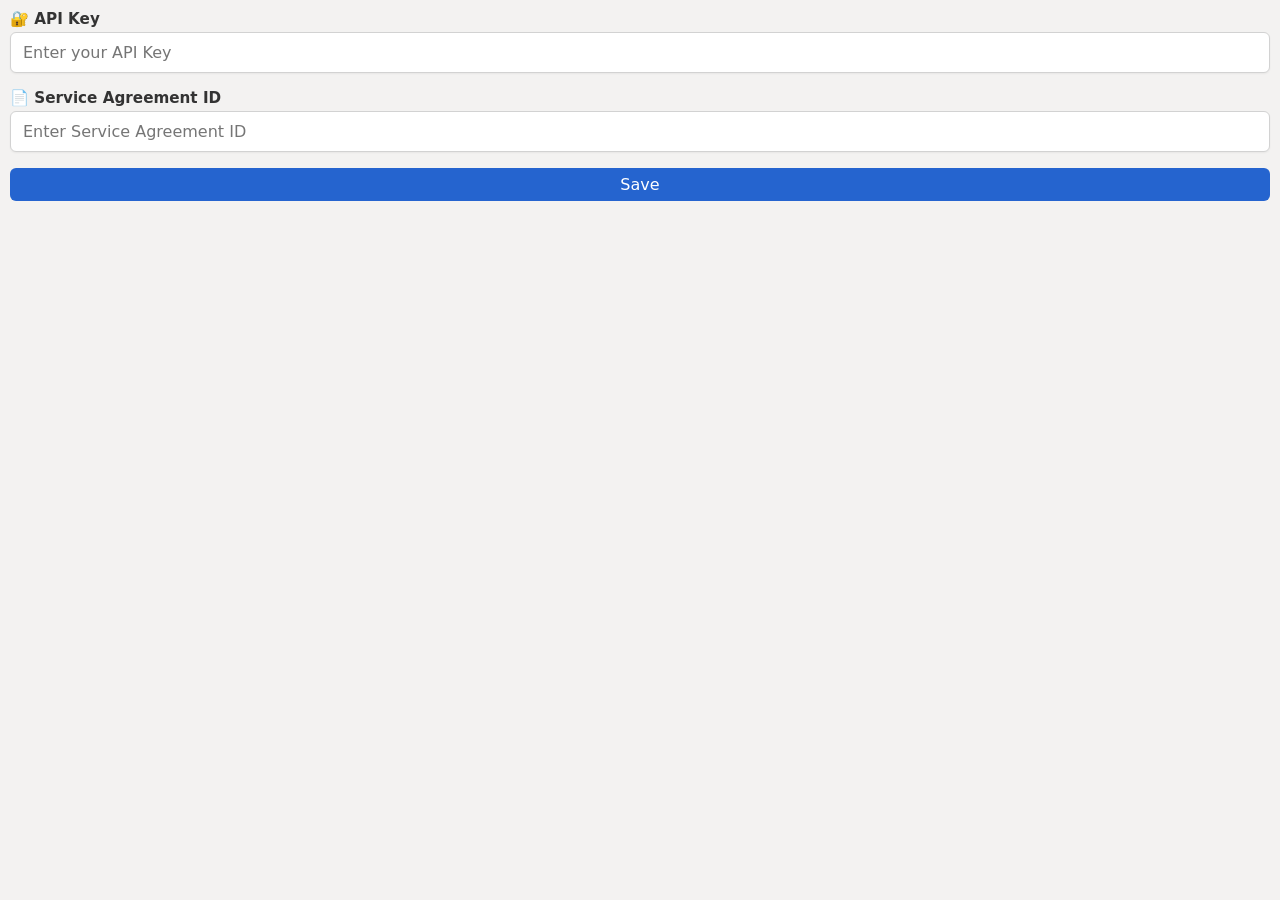
<file: configuration/configuration.html>
<!DOCTYPE html>
<html lang="en">
<head>
  <meta charset="UTF-8" />
  <title>Configuration</title>
  <script src="https://appsforoffice.microsoft.com/lib/1/hosted/office.js"></script>
  <link rel="stylesheet" href="configuration.css" />
  <link rel="stylesheet" href="https://cdnjs.cloudflare.com/ajax/libs/font-awesome/6.5.0/css/all.min.css" />

</head>
<body>
  <!-- <h2>Configure Evident Proof Settings</h2> -->

<form id="configForm">
  <label for="apiKey">🔐 API Key</label>
  <input type="text" id="apiKey" placeholder="Enter your API Key" />

  <label for="agreement">📄 Service Agreement ID</label>
  <input type="text" id="agreement" placeholder="Enter Service Agreement ID" />

  <button type="submit" id="actionBtn">Save</button>
</form>


  <div id="status" class="status"></div>

  <script src="configuration.js"></script>
</body>
</html>
</file>
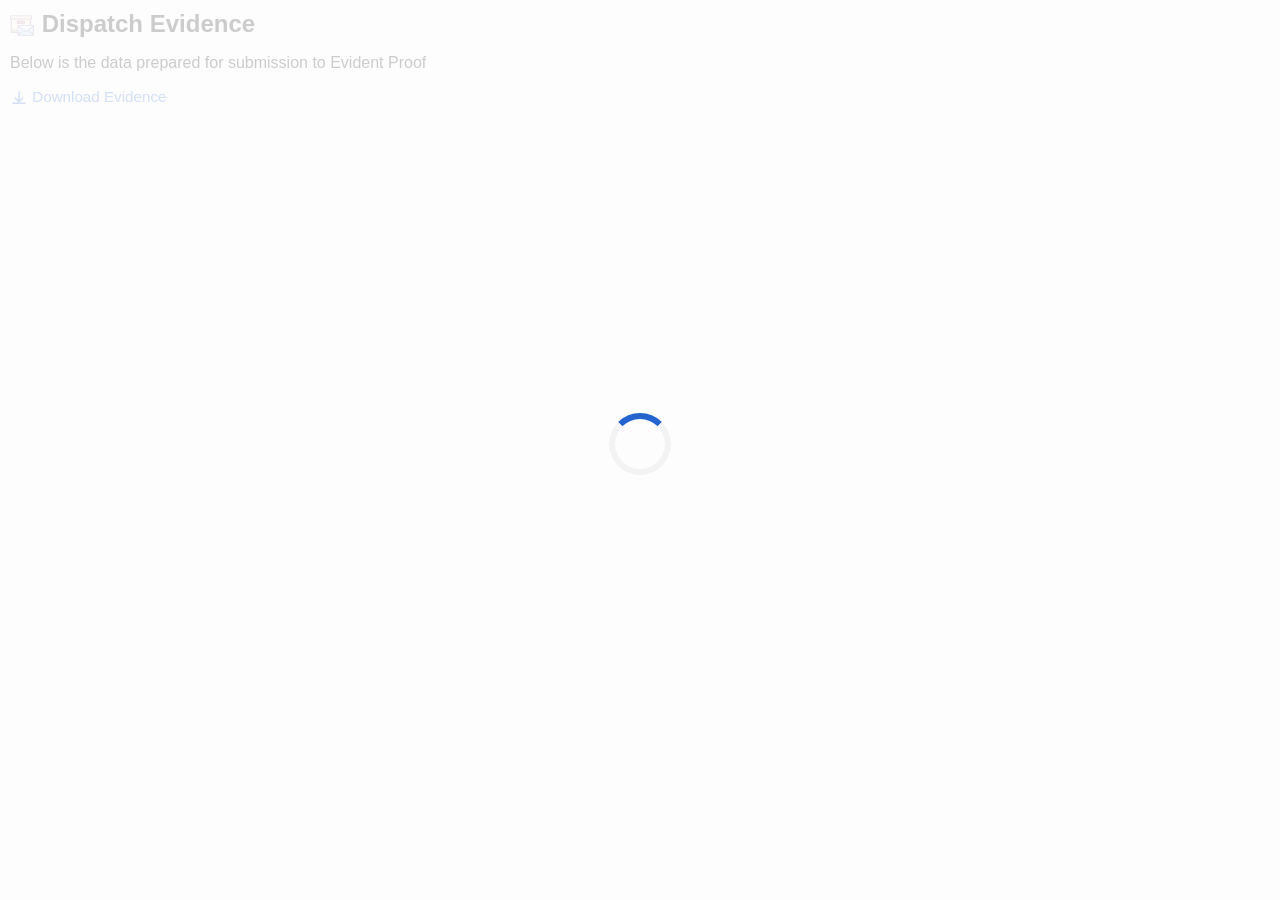
<file: submitevidence/submit-evidence.html>
<!DOCTYPE html>
<html>
<head>
  <meta charset="utf-8" />
  <title>Evidence Preview</title>
  <script src="https://appsforoffice.microsoft.com/lib/1/hosted/office.js"></script>
  <link rel="stylesheet" href="submit-evidence.css" />

</head>
<body>
  <h2>
  <img src="https://umaramir665.github.io/TestProject/assets/parcel-80.png" alt="Dispatch" style="height: 24px; vertical-align: middle; margin-right: 1px;">
  Dispatch Evidence
  </h2>

  <p id="description">Below is the data prepared for submission to Evident Proof</p>
  <div id="loader-overlay">
    <div class="spinner"></div> 
  </div>

  <div id="auditContextSection" class="section audit-context" style="display: none;">
    <h4>Proof certificate details</h4> 

    <div class="field">
      <label class="field-label" for="eventStatementDefinition">Seal event statement definition <span class="required">*</span></label>
      <textarea id="eventStatementDefinition" class="field-input" rows="3" maxlength="2000" placeholder="Enter the seal event statement definition"></textarea>
    </div>

    <div class="field">
      <label class="field-label" for="forTheAttentionOf">For the attention of <span class="required">*</span> <span class="hint">(max 40 chars)</span></label>
      <input id="forTheAttentionOf" class="field-input" type="text" maxlength="40" placeholder="Name / role" />
    </div>
  </div>

  <div id="content" style="display: none;"></div> 
  <div style="margin-bottom: 12px;">
      <span id="downloadBtn" style="color: #2564cf; text-decoration: none; cursor: pointer; font-size: 0.95rem;">
         <svg xmlns="http://www.w3.org/2000/svg"
       width="18" height="18"
       fill="currentColor"
       viewBox="0 0 24 24"
       style="vertical-align: middle;">
    <path d="M12 3a1 1 0 0 1 1 1v10.586l3.293-3.293a1 1 0 0 1 1.414 1.414l-5 5a1 1 0 0 1-1.414 0l-5-5A1 1 0 1 1 7.707 11.293L11 14.586V4a1 1 0 0 1 1-1zm-9 16a1 1 0 0 1 1-1h16a1 1 0 1 1 0 2H4a1 1 0 0 1-1-1z"/>
  </svg>
 Download Evidence
    </span>
  </div>
<div id="status" class="status" style="display: none; margin-top: 10px; font-weight: 600;"></div> 

<div id="buttons" style="display: none; margin-top: 20px; width: 100%;">  
  <button class="dispatch-btn" id="dispatchBtn" style="width: 100%; display: flex; align-items: center; justify-content: center;">
    <span style="display: inline-block; margin-right: 8px; transform: rotate(-90deg)">
      ⤵ 
    </span>  
    Dispatch Evidence
  </button>
</div>

<!-- 🔽 Add this just after buttons -->
  <script src="submit-evidence.js"></script>

</body>
</html>
</file>
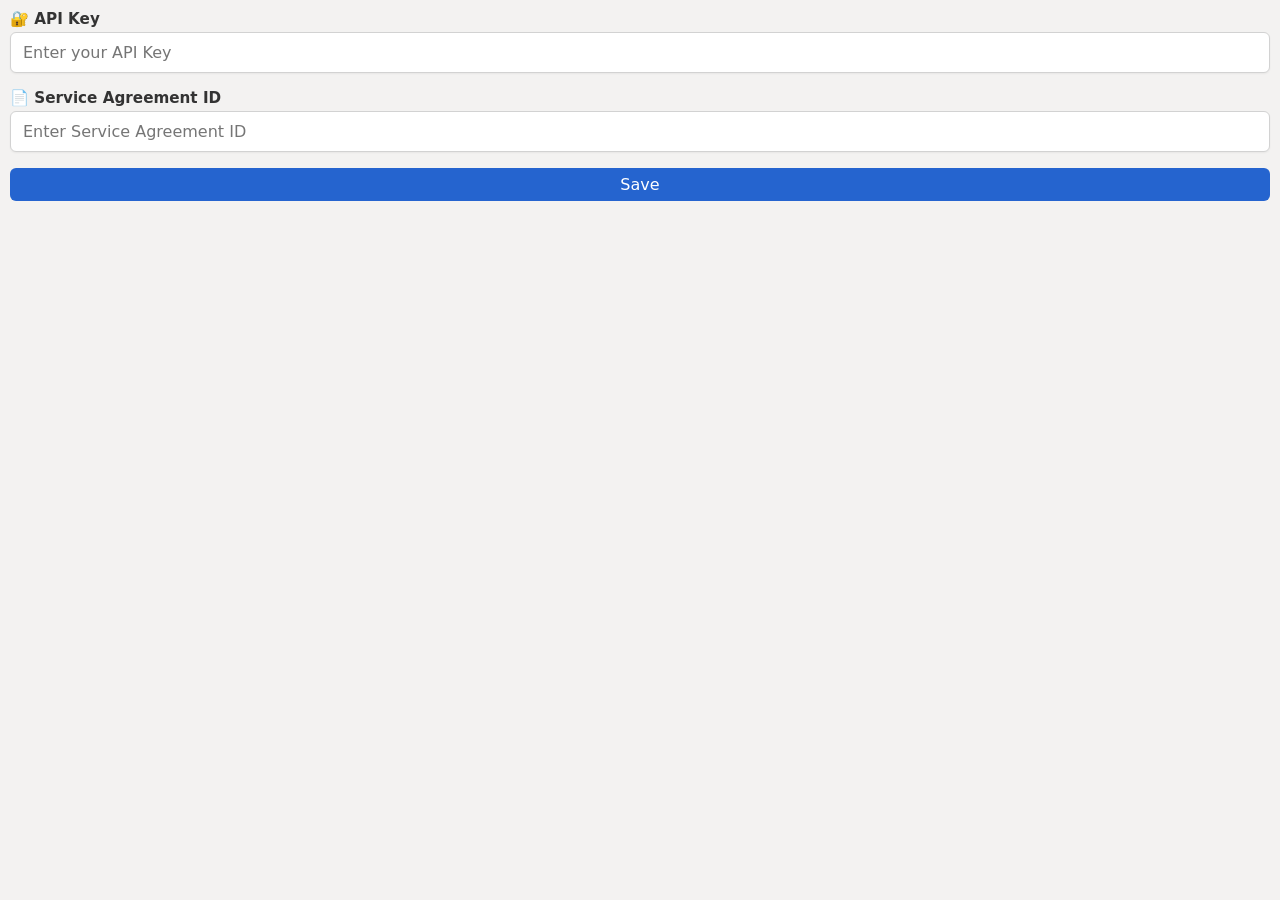
<file: taskpane/taskpane.html>
<!DOCTYPE html>
<html lang="en">
<head>
  <meta charset="UTF-8" />
  <title>Configuration</title>
  <script src="https://appsforoffice.microsoft.com/lib/1/hosted/office.js"></script>
  <link rel="stylesheet" href="taskpane.css" />
  <link rel="stylesheet" href="https://cdnjs.cloudflare.com/ajax/libs/font-awesome/6.5.0/css/all.min.css" />

</head>
<body>
  <!-- <h2>Configure Evident Proof Settings</h2> -->

<form id="configForm">
  <label for="apiKey">🔐 API Key</label>
  <input type="text" id="apiKey" placeholder="Enter your API Key" />

  <label for="agreement">📄 Service Agreement ID</label>
  <input type="text" id="agreement" placeholder="Enter Service Agreement ID" />

  <button type="submit" id="actionBtn">Save</button>
</form>


  <div id="status" class="status"></div>

  <script src="taskpane.js"></script>
</body>
</html>
</file>
<file: configuration/configuration.css>
:root {
  --primary: #2564cf;
  --primary-dark: #1b4da5;
  --border: #d2d2d2;
  --background: #f3f2f1;
  --text: #323130;
  --font: "Segoe UI", system-ui, sans-serif;
}

body {
  margin: 0;
  padding: 10px;
  font-family: var(--font);
  background-color: var(--background);
  color: var(--text);
}
button.save-mode {
  background-color: #107c10; /* green */
}

button.save-mode:hover {
  background-color: #0b6a0b;
}

h2 {
  font-size: 1.1rem;
  font-weight: 600;
  color: var(--primary);
  margin-bottom: 10px;
  margin-top: 0px;
}

form {
  display: flex;
  flex-direction: column;
} 

button {
  font-family: var(--font);
  font-size: 1rem;
  font-weight: 450;
  padding: 7px;
  background-color: var(--primary);
  color: white;
  border: none;
  border-radius: 6px;
  cursor: pointer;
  transition: background-color 0.3s ease; 
}

button:hover {
  background-color: var(--primary-dark);
} 

.status {
  margin-top: 20px;
  font-size: 0.95rem;
  padding: 12px;
  border-radius: 6px;
  display: none;
}

.status.success {
  background-color: #e6f4ea;
  color: #107c10;
  border: 1px solid #c5e1c5;
}

.status.error {
  background-color: #fde7e9;
  color: #a4262c;
  border: 1px solid #f5c6c4;
}

input {
  font-family: var(--font);
  padding: 10px 12px;
  font-size: 1rem;
  border: 1px solid var(--border);
  border-radius: 6px;
  margin-bottom: 16px;
  background-color: white;
  box-shadow: 0 1px 2px rgba(0, 0, 0, 0.05);
  transition: all 0.2s ease-in-out;
}

input:focus {
  outline: 2px solid var(--primary);
  border-color: var(--primary);
  box-shadow: 0 0 0 4px rgba(37, 100, 207, 0.15);
}

input[readonly] {
  background-color: #f3f3f3;
  color: #555;
  border: 1px solid #ccc;
  box-shadow: inset 0 0 2px #ccc;
  cursor: not-allowed;
}

label {
  font-weight: 600;
  margin-bottom: 4px;
  display: block;
  font-size: 0.95rem;
  color: #333;
}
</file>
<file: submitevidence/submit-evidence.css>
body {
      font-family: 'Segoe UI', sans-serif;
      margin: 0;
      padding: 10px;
      background-color: #f4f4f4;
    }

    h2 {
      margin-bottom: 10px;
      margin-top: 0;
    }

    .section {
      margin-bottom: 16px;
      padding: 12px;
      background: #fff;
      border-radius: 6px;
      border: 1px solid #ddd;
    }

    .section h4 {
      margin: 0 0 6px;
      color: #2564cf;
      font-size: 0.95rem;
    }

    .section-subtitle {
      margin: 0 0 10px;
      font-size: 0.82rem;
      color: #666;
      line-height: 1.35;
    }

    .section p {
      margin: 0;
      font-size: 0.9rem;
      color: #333;
      white-space: pre-wrap;
    }

    .audit-context {
      border-left: 4px solid #2564cf;
      box-shadow: 0 1px 3px rgba(0,0,0,0.06);
    }

    .field {
      margin-top: 12px;
    }

    .field-label {
      display: block;
      font-size: 0.85rem;
      font-weight: 600;
      color: #333;
      margin-bottom: 6px;
    }

    .required {
      color: #a4262c;
      font-weight: 700;
    }

    .hint {
      font-weight: 500;
      color: #777;
    }

    .field-input {
      width: 100%;
      box-sizing: border-box;
      padding: 10px 12px;
      border-radius: 6px;
      border: 1px solid #ddd;
      font-family: inherit;
      font-size: 0.9rem;
      resize: vertical;
      outline: none;
      background: #fff;
    }

    .field-input:focus {
      border-color: #2564cf;
      box-shadow: 0 0 0 2px rgba(37, 100, 207, 0.15);
    }

    .button-container {
      margin-top: 20px;
      display: flex;
      gap: 10px;
    }

    button {
      padding: 10px 16px;
      font-size: 0.95rem;
      font-weight: 600;
      border-radius: 6px;
      border: none;
      cursor: pointer;
      transition: background-color 0.3s ease;
    }

    .download-btn {
      background-color: #2564cf;
      color: white;
    }

    .download-btn:hover {
      background-color: #1b4da5;
    }

    .dispatch-btn {
      background-color: #107c10;
      color: white;
    }

    .dispatch-btn:hover {
      background-color: #0b6a0b;
    }
    #loader-overlay {
  position: fixed;
  top: 0;
  left: 0;
  width: 100%;
  height: 100%;
  background-color: rgba(255, 255, 255, 0.8);
  display: flex;
  flex-direction: column;
  justify-content: center;
  align-items: center;
  z-index: 9999;
  pointer-events: none;
}

.spinner {
  border: 6px solid #f3f3f3;
  border-top: 6px solid #2564cf;
  border-radius: 50%;
  width: 50px;
  height: 50px;
  animation: spin 0.9s linear infinite;
  margin-bottom: 12px;
}

@keyframes spin {
  0% { transform: rotate(0deg); }
  100% { transform: rotate(360deg); }
}
.status.success {
  color: green;
}

.status.error {
  color: red;
}
 .status {
  display: none;
  margin-top: 20px;
  font-size: 14px;
  font-family: "Segoe UI", Tahoma, sans-serif;
  padding: 12px 16px;
  border-radius: 6px;
  line-height: 1.5;
  box-shadow: 0 1px 4px rgba(0, 0, 0, 0.08);
}

.status.success {
  background-color: #e6f4ea;
  color: #107c10;
  border: 1px solid #c5e1c5;
}

.status.error {
  background-color: #fdecea;
  color: #a4262c;
  border: 1px solid #f5c6cb;
}


#status {
  margin-top: 10px;
  font-weight: 600;
}
</file>
<file: taskpane/taskpane.css>
:root {
  --primary: #2564cf;
  --primary-dark: #1b4da5;
  --border: #d2d2d2;
  --background: #f3f2f1;
  --text: #323130;
  --font: "Segoe UI", system-ui, sans-serif;
}

body {
  margin: 0;
  padding: 10px;
  font-family: var(--font);
  background-color: var(--background);
  color: var(--text);
}

h2 {
  font-size: 1.1rem;
  font-weight: 600;
  color: var(--primary);
  margin-bottom: 10px;
  margin-top: 0px;
}

form {
  display: flex;
  flex-direction: column;
} 

button {
  font-family: var(--font);
  font-size: 1rem;
  font-weight: 450;
  padding: 7px;
  background-color: var(--primary);
  color: white;
  border: none;
  border-radius: 6px;
  cursor: pointer;
  transition: background-color 0.3s ease; 
}

button:hover {
  background-color: var(--primary-dark);
} 

.status {
  margin-top: 20px;
  font-size: 0.95rem;
  padding: 12px;
  border-radius: 6px;
  display: none;
}

.status.success {
  background-color: #e6f4ea;
  color: #107c10;
  border: 1px solid #c5e1c5;
}

.status.error {
  background-color: #fde7e9;
  color: #a4262c;
  border: 1px solid #f5c6c4;
}

input {
  font-family: var(--font);
  padding: 10px 12px;
  font-size: 1rem;
  border: 1px solid var(--border);
  border-radius: 6px;
  margin-bottom: 16px;
  background-color: white;
  box-shadow: 0 1px 2px rgba(0, 0, 0, 0.05);
  transition: all 0.2s ease-in-out;
}

input:focus {
  outline: 2px solid var(--primary);
  border-color: var(--primary);
  box-shadow: 0 0 0 4px rgba(37, 100, 207, 0.15);
}

input[readonly] {
  background-color: #f3f3f3;
  color: #555;
  border: 1px solid #ccc;
  box-shadow: inset 0 0 2px #ccc;
  cursor: not-allowed;
}

label {
  font-weight: 600;
  margin-bottom: 4px;
  display: block;
  font-size: 0.95rem;
  color: #333;
}
</file>
